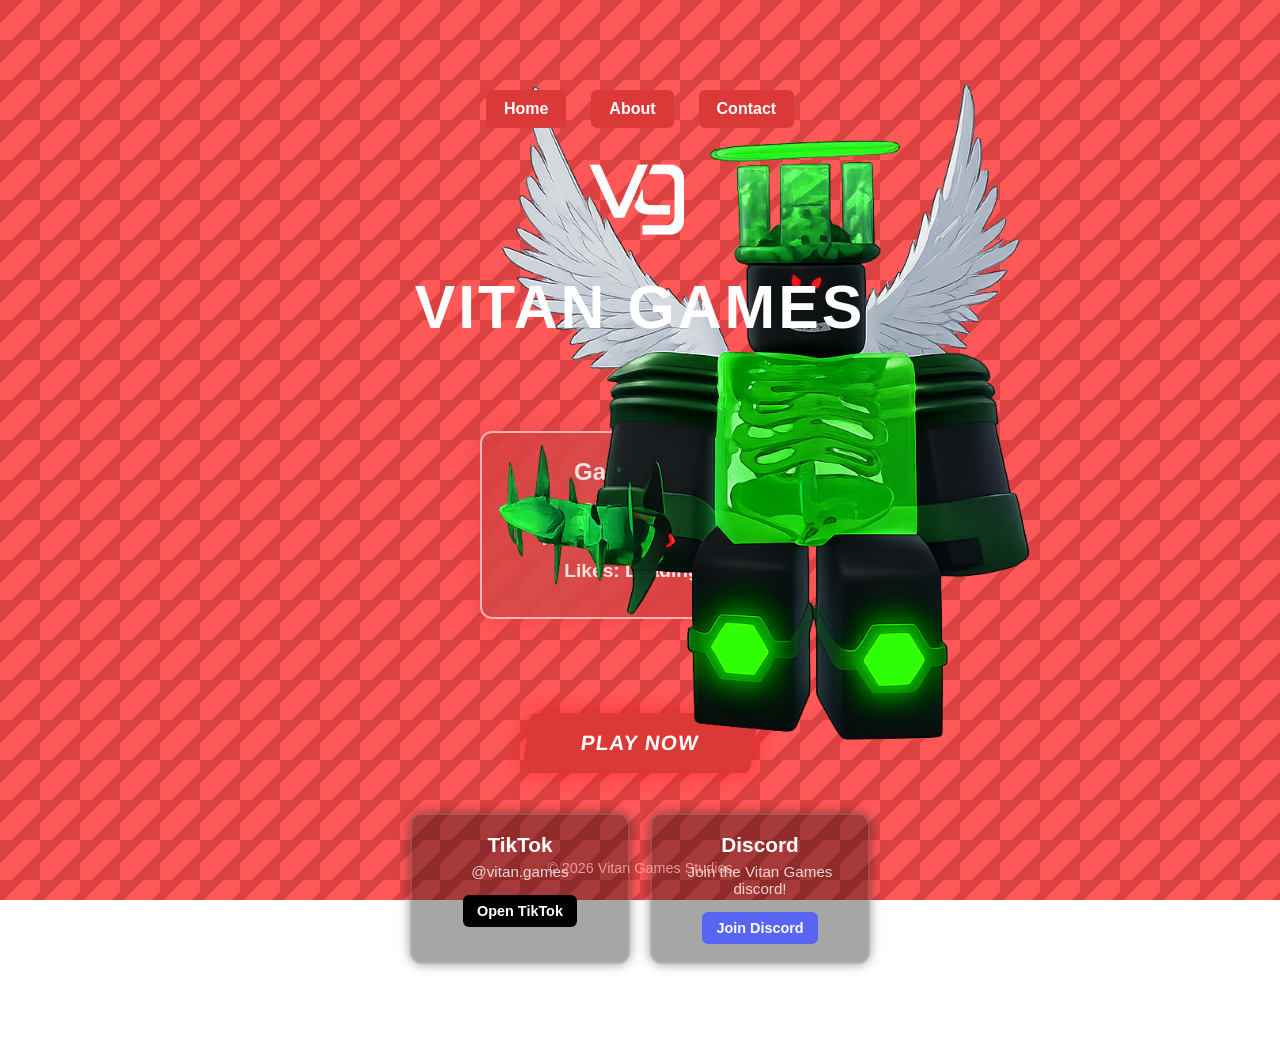
<file: index.html>
<!DOCTYPE html>
<html lang="en">
<head>
    <meta charset="UTF-8">
    <meta name="viewport" content="width=device-width, initial-scale=1.0">
    <title>Vitan Games</title>
    <link rel="stylesheet" href="style.css">
</head>
<body>
<div class="moving-bg"></div>

<div class="bg-stripes"></div>
<div class="unit-sticker">
    <img src="unit.png" alt="Unit mascot" style="position: fixed; top: 50%; right: 6%; transform: translateY(-50%); z-index: 15; pointer-events: none; width: auto;">
</div>

<header>
    <nav class="navbar">
        <a href="index.html">Home</a>
        <a href="about.html">About</a>
        <a href="contact.html">Contact</a>
    </nav>

    <img src="vitan_games_icon.png" alt="VG Logo" class="logo">
    <h1 class="title">Vitan Games</h1>
    <p class="subtitle">Noob Tower Defence - Zombies RNG</p>
</header>

<main>
    <!-- Roblox Stats Section -->
	<script src="stats.js"></script>
    <section class="stats">
        <h2>Game Stats</h2>
        <p id="activePlayers">Active Players: Loading...</p>
        <p id="visits">Total Visits: Loading...</p>
        <p id="likes">Likes: Loading...</p>
    </section>

</main>
<main style="padding-bottom: 80px;">
    <a class="play-btn" href="https://www.roblox.com/games/127758462685845">PLAY NOW</a>

    <section class="social-windows">
        <div class="social-card tiktok">
            <h2>TikTok</h2>
            <p>@vitan.games</p>
            <a href="https://www.tiktok.com/@vitan.games" target="_blank">Open TikTok</a>
        </div>

        <div class="social-card discord">
            <h2>Discord</h2>
            <p>Join the Vitan Games discord!</p>
            <a href="https://discord.gg/ntd" target="_blank">Join Discord</a>
        </div>
    </section>
</main>


<footer>
    <p>© 2026 Vitan Games Studios</p>
</footer>

<script src="stats.js"></script>
</body>
</html>
</file>
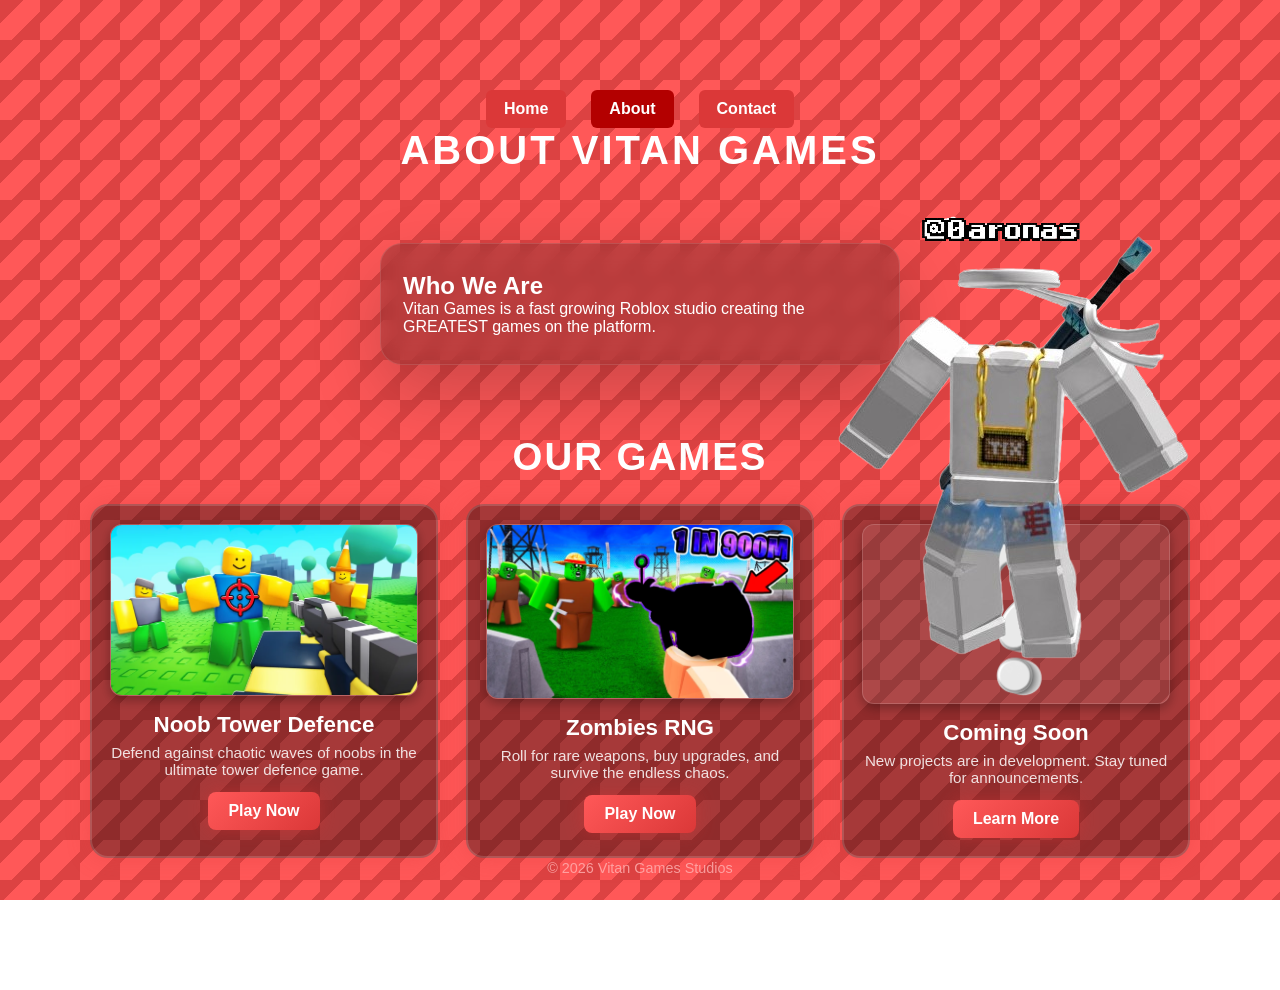
<file: about.html>
<!DOCTYPE html>
<html lang="en">
<head>
    <meta charset="UTF-8">
    <meta name="viewport" content="width=device-width, initial-scale=1.0">
    <title>About - Vitan Games</title>
    <link rel="stylesheet" href="style.css">
</head>
<body>

<div class="moving-bg"></div>
<div class="bg-stripes"></div>
<div class="unit-sticker">
    <img src="aron.png" alt="devmascot">
</div>

<header>
    <nav class="navbar">
        <a href="index.html">Home</a>
        <a href="about.html" class="active">About</a>
        <a href="contact.html">Contact</a>
    </nav>

    <h1 class="title small">About Vitan Games</h1>
</header>

<main class="content about-content">
    <h2>Who We Are</h2>
    <p>Vitan Games is a fast growing Roblox studio creating the GREATEST games on the platform.</p>
</main>
<div class="vg-game-showcase">
    <h2 class="vg-section-title">Our Games</h2>

    <div class="vg-game-grid">

        <div class="vg-game-card">
            <img src="thumbntd.png" alt="Noob Tower Defence">
            <h3>Noob Tower Defence</h3>
            <p>Defend against chaotic waves of noobs in the ultimate tower defence game.</p>
            <a href="#" class="vg-play-btn">Play Now</a>
        </div>

        <div class="vg-game-card">
            <img src="thumbRNG.png" alt="Zombies RNG">
            <h3>Zombies RNG</h3>
            <p>Roll for rare weapons, buy upgrades, and survive the endless chaos.</p>
            <a href="#" class="vg-play-btn">Play Now</a>
        </div>

        <div class="vg-game-card">
            <img src="soon.png" alt="Coming Soon">
            <h3>Coming Soon</h3>
            <p>New projects are in development. Stay tuned for announcements.</p>
            <a href="#" class="vg-play-btn">Learn More</a>
        </div>

    </div>
</div>

<footer>
    <p>© 2026 Vitan Games Studios</p>
</footer>
</body>
</html>
</file>
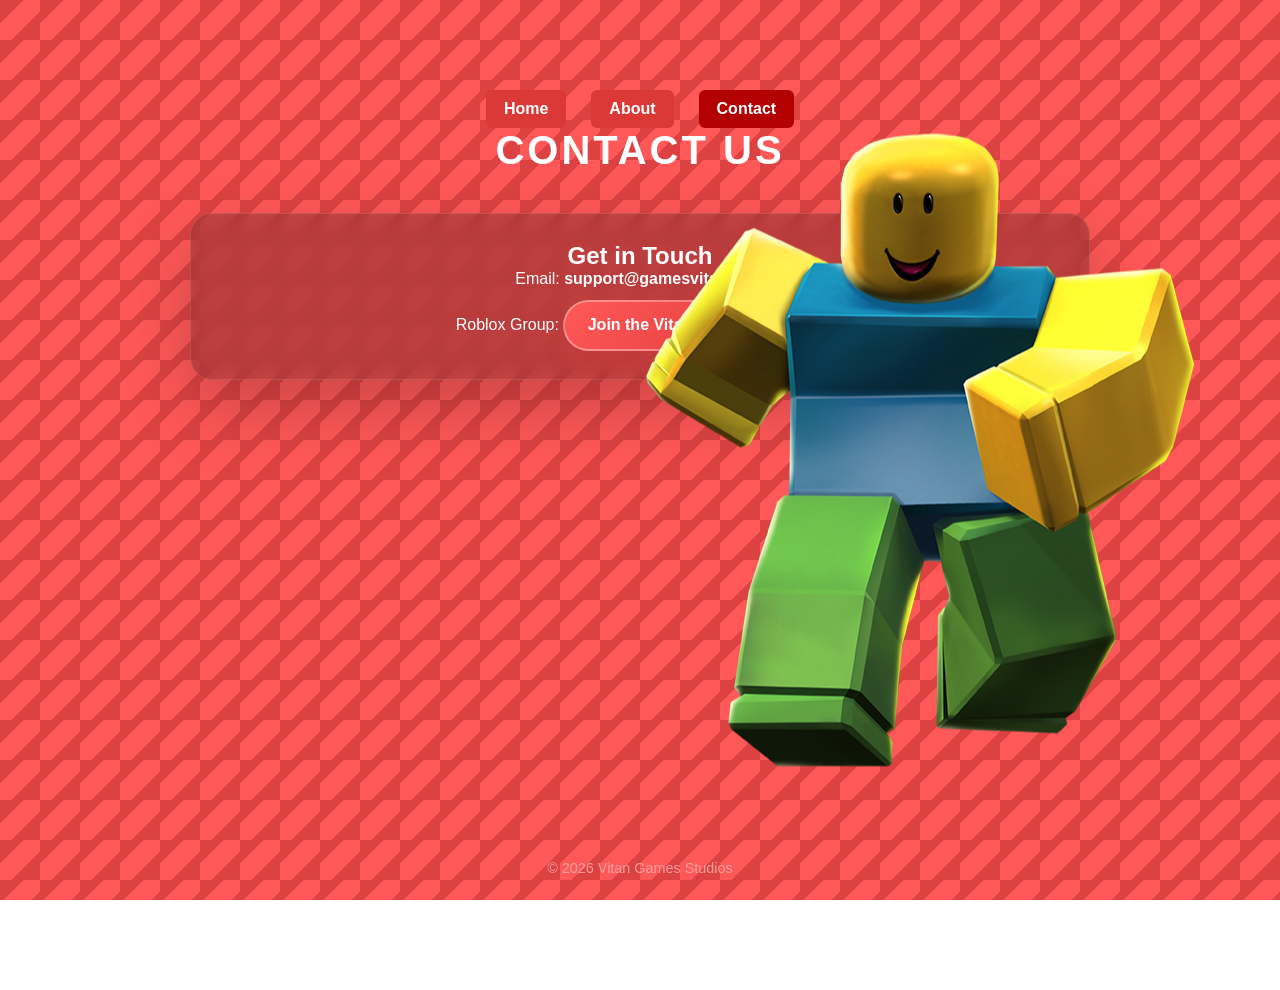
<file: contact.html>
<!DOCTYPE html>
<html lang="en">
<head>
    <meta charset="UTF-8">
    <meta name="viewport" content="width=device-width, initial-scale=1.0">
    <title>Contact - Vitan Games</title>
    <link rel="stylesheet" href="style.css">
</head>
<body>
<div class="moving-bg"></div>
<div class="bg-stripes"></div>
<div class="unit-sticker">
    <img src="noob.png" alt="Unit mascot">
</div>

<header>
    <nav class="navbar">
        <a href="index.html">Home</a>
        <a href="about.html">About</a>
        <a href="contact.html" class="active">Contact</a>
    </nav>

    <h1 class="title small">Contact Us</h1>
</header>

<main class="content">
    <h2>Get in Touch</h2>
    <p>Email: <strong>support@gamesvitan.com</strong></p>
    <p>Roblox Group: <a class="cool-link" href="https://www.roblox.com/communities/35012066/Vitan-Games/" target="_blank">Join the Vitan Games group</a></p>
</main>

<footer>
    <p>© 2026 Vitan Games Studios</p>
</footer>
</body>
</html>
</file>
<file: style.css>
/* ===== RESET ===== */
* {
    margin: 0;
    padding: 0;
    box-sizing: border-box;
}

/* ===== MOVING DIAGONAL STRIPES ===== */
body {
    font-family: 'Segoe UI', Arial, sans-serif;
    overflow-x: hidden;
    min-height: 100vh;
    color: #ff4d4d;
    background: none; /* remove static background */
}

/* Animated background layer */
.moving-bg {
    position: fixed;
    inset: 0;
    z-index: -999;
    background: repeating-linear-gradient(
        -45deg,
        #dc4242 0px,
        #dc4242 20px,
        #ff5858 20px,
        #ff5858 40px
    );
    background-size: 40px 40px;
    animation: moveStripes 20s linear infinite;
    will-change: background-position;
    transform: translateZ(0); /* Force GPU acceleration */
}

/* Animation */
@keyframes moveStripes {
    0% { background-position: 0 0; }
    100% { background-position: 40px 40px; }
}
.play-btn {
    display: inline-block;
    margin: 40px auto 0;
}


.bg-stripes {
    position: fixed;
    inset: 0;
    z-index: -1;
}

.unit-sticker,
.noob-sticker,
.aron-sticker {
    position: fixed !important;
    pointer-events: none;
}

.unit-sticker {
    right: 6% !important;
}

.noob-sticker {
    left: 6% !important;
}

.aron-sticker {
    right: 12% !important;
    top: 40% !important;
}

.noob-sticker,
.unit-sticker,
.aron-sticker {
    position: fixed;
    top: 50%;
    transform: translateY(-50%);
    z-index: 15;
    pointer-events: none;
}

.noob-sticker {
    left: 6%;
}

.unit-sticker {
    right: 6%;
}

.aron-sticker {
    right: 12%;
    top: 40%;
}

.noob-sticker img,
.unit-sticker img,
.aron-sticker img {
    display: block;
    max-height: 90vh;
    width: auto;
    object-fit: contain;
}

/* ===== HEADER ===== */
header {
    position: relative;
    margin-top: 10vh;
    text-align: center;
    z-index: 20;
}

.logo {
    width: 140px;


}

.title {
    position: relative;
    z-index: 25;
    font-size: 3.8rem;
    font-weight: 900;
    color: white;
    letter-spacing: 3px;
    text-transform: uppercase;

}

.subtitle {
    margin-top: 8px;
    font-size: 1.1rem;
    opacity: 0;
    letter-spacing: 1px;
}

/* ===== MAIN BUTTON ===== */
main {
    margin-top: 6vh;
    z-index: 10;
    text-align: center;
}

.play-btn {
    display: inline-block;
    padding: 18px 55px;
    background: #db3838;
    color: white;
    font-size: 1.3rem;
    font-weight: 800;
    border-radius: 6px;
    text-decoration: none;
    letter-spacing: 1px;
    box-shadow: 0 0 25px rgba(255, 0, 0, 0.45);
    transition: 0.25s ease;
    transform: skewX(-8deg);
}

.play-btn:hover {
    background: #cc0000;
    transform: skewX(-8deg) scale(1.07);
    box-shadow: 0 0 35px rgba(255, 0, 0, 0.6);
}
.navbar {
    display: flex;
    gap: 25px;
    justify-content: center;
    margin-top: 20px;
    z-index: 10;
}

.navbar a {
    color: white;
    background: #db3838;
    padding: 10px 18px;
    border-radius: 6px;
    text-decoration: none;
    font-weight: 700;
    transition: 0.2s;
}

.navbar a:hover,
.navbar a.active {
    background: #b30000;
}

.cool-link {
    display: inline-flex;
    align-items: center;
    justify-content: center;
    gap: 0.5rem;
    margin-top: 12px;
    padding: 0.9rem 1.4rem;
    background: linear-gradient(135deg, #ff5858 0%, #db3838 100%);
    color: white;
    font-weight: 800;
    text-decoration: none;
    border-radius: 999px;
    border: 2px solid rgba(255, 255, 255, 0.35);
    box-shadow: 0 14px 32px rgba(219, 56, 56, 0.3);
    transition: transform 0.2s ease, filter 0.2s ease;
}

.cool-link:hover {
    transform: translateY(-2px);
    filter: brightness(1.1);
}

.title.small {
    font-size: 2.5rem;
}

.content {
    margin: 40px auto 0;
    width: min(90%, 900px);
    max-width: 900px;
    color: #ffffff;
    background: rgba(0, 0, 0, 0.22);
    border: 1px solid rgba(255, 255, 255, 0.12);
    border-radius: 22px;
    box-shadow: 0 28px 70px rgba(0, 0, 0, 0.2);
    padding: 28px 22px;
    backdrop-filter: blur(10px);
}

.about-content {
    width: min(42%, 520px);
    margin: 70px auto;       
    text-align: left;
}

@media (max-width: 768px) {
    .about-content {
        width: 100%;
        margin-left: 0;
        align-self: stretch;
    }
}

.stats {
    margin-top: 60px;
    text-align: center;
    color: white;
    background: rgba(219, 56, 56, 0.85);
    padding: 25px;
    border-radius: 12px;
    width: 320px;
    margin-left: auto;
    margin-right: auto;
    box-shadow: 0 0 25px rgba(219, 56, 56, 0.6);
    border: 2px solid #ffb3b3;
    position: relative;
    z-index: 0;
    overflow: hidden;
}

/* Animated shine effect */
.stats::before {
    content: "";
    position: absolute;
    top: -100%;
    left: 0;
    width: 100%;
    height: 200%;
    background: linear-gradient(
        120deg,
        transparent 0%,
        rgba(201, 124, 124, 0.25) 50%,
        transparent 100%
    );
    animation: shine 4s infinite linear;
}

@keyframes shine {
    0% { transform: translateX(-100%); }
    100% { transform: translateX(100%); }
}
.social-windows {
    margin-top: 40px;
    display: flex;
    justify-content: center;
    gap: 20px;
    flex-wrap: wrap;
    width: 100%;
}


.social-card {
    width: 220px;
    padding: 18px;
    border-radius: 12px;
    background: rgba(0,0,0,0.35);
    color: white;
    box-shadow: 0 0 12px rgba(0,0,0,0.4);
    border: 2px solid rgba(255,255,255,0.15);
    text-align: center;
}


.social-card h2 {
    font-size: 1.3rem;
    margin-bottom: 6px;
}

.social-card p {
    font-size: 0.95rem;
    opacity: 0.8;
    margin-bottom: 10px;
}

.social-card a {
    display: inline-block;
    margin-top: 5px;
    padding: 8px 14px;
    border-radius: 6px;
    text-decoration: none;
    font-weight: 700;
    font-size: 0.9rem;
}

/* TikTok + Discord colours */
.social-card.tiktok a {
    background: #000000;
    color: #ffffff;
}

.social-card.discord a {
    background: #5865F2;
    color: #ffffff;
}

.social-card a:hover {
    filter: brightness(1.1);
}

/* Stat text styling */
.stats p {
    font-size: 1.2rem;
    font-weight: 700;
    margin: 10px 0;
}

/* ===== FOOTER ===== */
footer {
    font-size: 0.9rem;
    opacity: 0.8;
    z-index: 10;
    color: #ffb3b3;
    text-align: center;
    position: fixed;
    bottom: 0;
    left: 0;
    right: 0;
    padding: 24px 0;
    width: 100%;
}

@media (max-width: 1024px) {
    .unit-sticker,
    .noob-sticker,
    .aron-sticker {
        top: 55%;
    }

    .unit-sticker img,
    .noob-sticker img,
    .aron-sticker img {
        max-height: 70vh;
    }
}

@media (max-width: 768px) {
    header {
        margin-top: 6vh;
        padding: 0 16px;
    }

    .navbar {
        flex-wrap: wrap;
        gap: 12px;
        justify-content: center;
    }

    .play-btn {
        margin-left: 0;
    }

    main {
        text-align: center;
    }

    .title {
        font-size: 2.5rem;
    }

    .title.small {
        font-size: 2rem;
    }

    .content,
    main {
        width: 100%;
        max-width: 100%;
        padding: 0 16px;
    }

    .stats {
        width: auto;
        margin-left: 0;
        margin-right: 0;
    }

    .social-windows {
        flex-direction: column;
        align-items: center;
        gap: 12px;
        width: 100%;
    }

    .social-card.discord {
        order: -1;
    }

    .unit-sticker,
    .noob-sticker,
    .aron-sticker {
        top: 12px !important;
    }

    .unit-sticker img,
    .noob-sticker img,
    .aron-sticker img {
        max-height: 25vh;
    }
}

@media (max-width: 480px) {
    .title {
        font-size: 2rem;
    }

    .subtitle {
        font-size: 0.95rem;
    }

    .navbar a {
        padding: 8px 12px;
        font-size: 0.95rem;
    }

    .play-btn {
        padding: 14px 30px;
        font-size: 1.1rem;
    }

    .unit-sticker,
    .noob-sticker,
    .aron-sticker {
        top: 10px !important;
    }

    .unit-sticker img,
    .noob-sticker img,
    .aron-sticker img {
        max-height: 15vh;
    }
}


/* Force stickers to remain fixed in the viewport */
.unit-sticker,
.noob-sticker,
.aron-sticker {
    position: fixed !important;
    top: 50% !important;
    transform: translateY(-50%) !important;
    pointer-events: none !important;
}

.unit-sticker {
    right: 6% !important;
    left: auto !important;
}

.noob-sticker {
    left: 6% !important;
    right: auto !important;
}

.aron-sticker {
    right: 12% !important;
    left: auto !important;
    top: 40% !important;
}


/* ===== GAME SHOWCASE ===== */

.vg-section-title {
    text-align: center;
    font-size: 2.4rem;
    font-weight: 900;
    color: white;
    margin-top: 60px;
    margin-bottom: 25px;
    letter-spacing: 2px;
    text-transform: uppercase;
}

.vg-game-showcase {
    width: min(95%, 1100px);
    margin: 0 auto;
}

.vg-game-grid {
    display: grid;
    grid-template-columns: repeat(auto-fit, minmax(260px, 1fr));
    gap: 28px;
    margin-top: 20px;
}

.vg-game-card {
    background: rgba(0, 0, 0, 0.35);
    border: 2px solid rgba(255, 255, 255, 0.15);
    border-radius: 18px;
    padding: 18px;
    text-align: center;
    color: white;
    box-shadow: 0 0 22px rgba(219, 56, 56, 0.35);
    transition: transform 0.25s ease, box-shadow 0.25s ease;
}

.vg-game-card:hover {
    transform: translateY(-6px);
    box-shadow: 0 0 35px rgba(255, 80, 80, 0.55);
}

.vg-game-card img {
    width: 100%;
    max-height: 180px;
    height: auto;
    object-fit: contain;
    border-radius: 12px;
    margin-bottom: 12px;
    background: rgba(255, 255, 255, 0.08);
    border: 1px solid rgba(255, 255, 255, 0.15);
    box-shadow: 0 4px 12px rgba(0, 0, 0, 0.3);
}

.vg-game-card h3 {
    font-size: 1.4rem;
    margin-bottom: 6px;
    font-weight: 800;
}

.vg-game-card p {
    font-size: 0.95rem;
    opacity: 0.85;
    margin-bottom: 14px;
}

.vg-play-btn {
    display: inline-block;
    padding: 10px 20px;
    background: linear-gradient(135deg, #ff5858, #db3838);
    color: white;
    font-weight: 800;
    border-radius: 8px;
    text-decoration: none;
    transition: 0.2s ease;
    box-shadow: 0 0 18px rgba(219, 56, 56, 0.4);
}

.vg-play-btn:hover {
    filter: brightness(1.15);
    transform: translateY(-2px);
}

.aron-img {
    width: 160px;
    height: auto;
    border-radius: 12px;
    display: block;
    margin: 0 auto;
    border: none;
    box-shadow: none;
}
</file>
